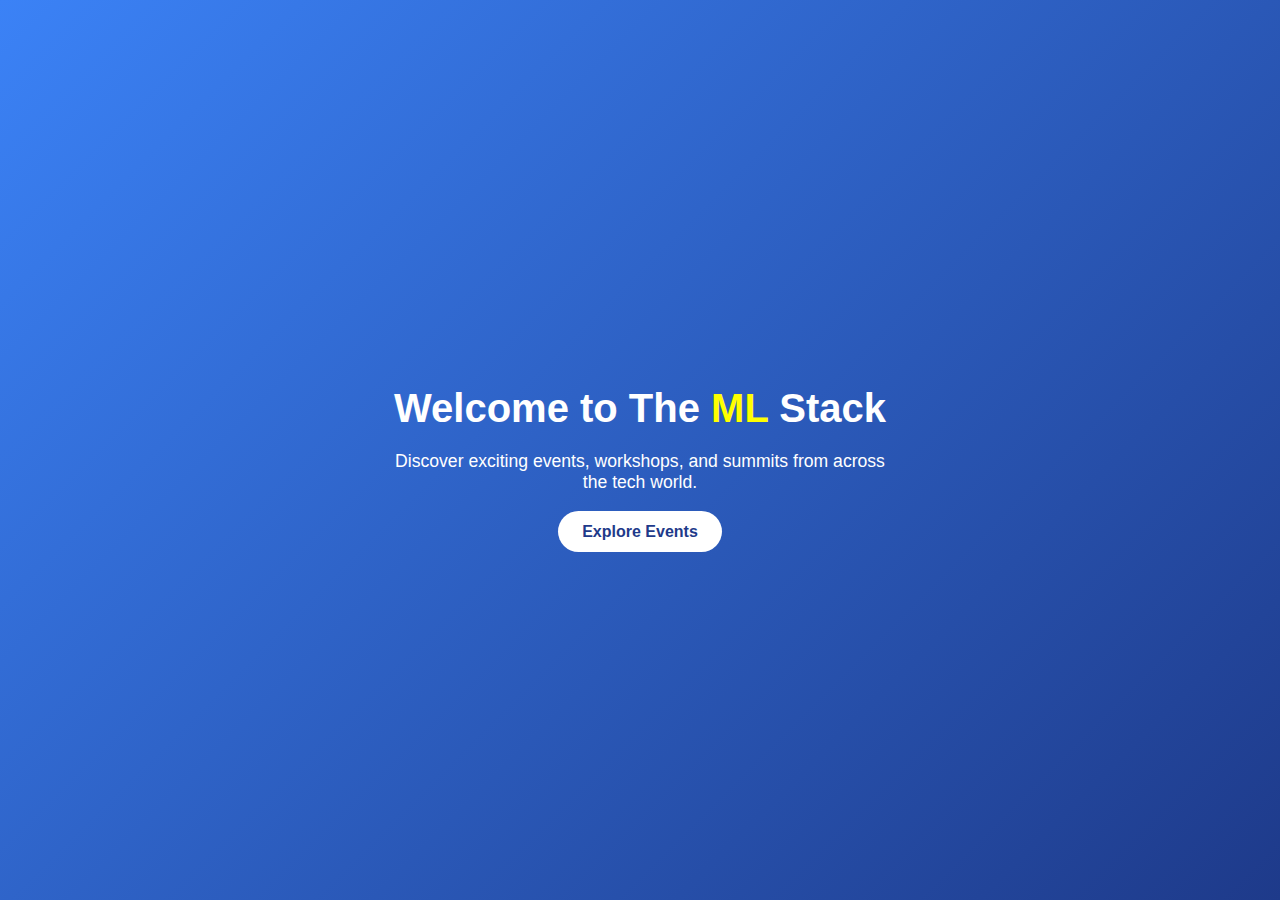
<file: index.html>
<!DOCTYPE html>
<html lang="en">
<head>
    <meta charset="UTF-8">
    <meta name="viewport" content="width=device-width, initial-scale=1.0">
    <title>Welcome | EventHub</title>
    <style>
        body {
            margin: 0;
            padding: 0;
            font-family: Arial, sans-serif;
            background: linear-gradient(135deg, #3B82F6, #1E3A8A);
            color: white;
            display: flex;
            justify-content: center;
            align-items: center;
            height: 100vh;
            text-align: center;
        }

        .wrapper {
            max-width: 500px;
            padding: 20px;
        }

        h1 {
            font-size: 2.5rem;
            margin-bottom: 20px;
        }

        p {
            font-size: 1.1rem;
            margin-bottom: 30px;
        }

        a {
            text-decoration: none;
            background-color: #fff;
            color: #1E3A8A;
            padding: 12px 24px;
            border-radius: 30px;
            font-weight: bold;
            transition: background-color 0.3s ease;
        }

        a:hover {
            background-color: #E0E7FF;
        }
    </style>
</head>
<body>
    <div class="wrapper">
        <h1>Welcome to The<span style="color: yellow;"> ML </span>Stack</h1>
        <p>Discover exciting events, workshops, and summits from across the tech world.</p>
        <a href="events.html">Explore Events</a>
    </div>
</body>
</html>
</file>
